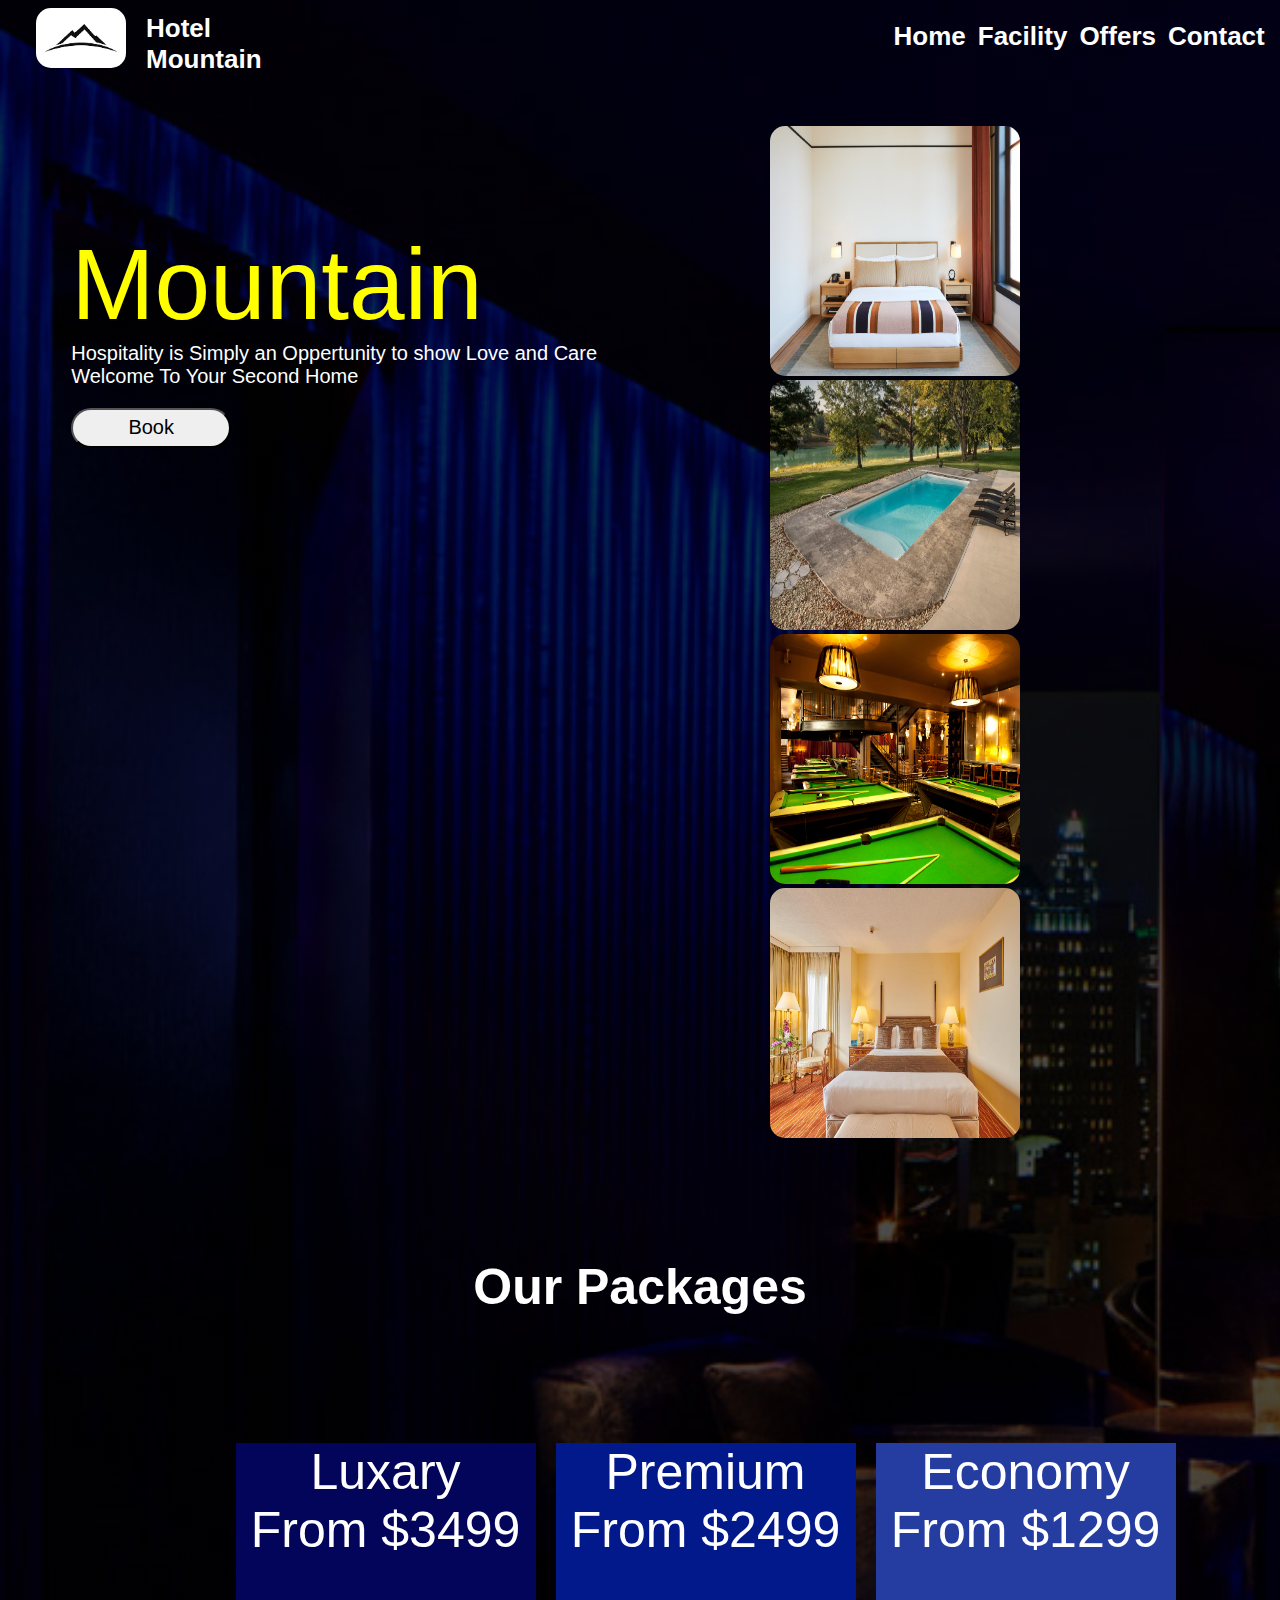
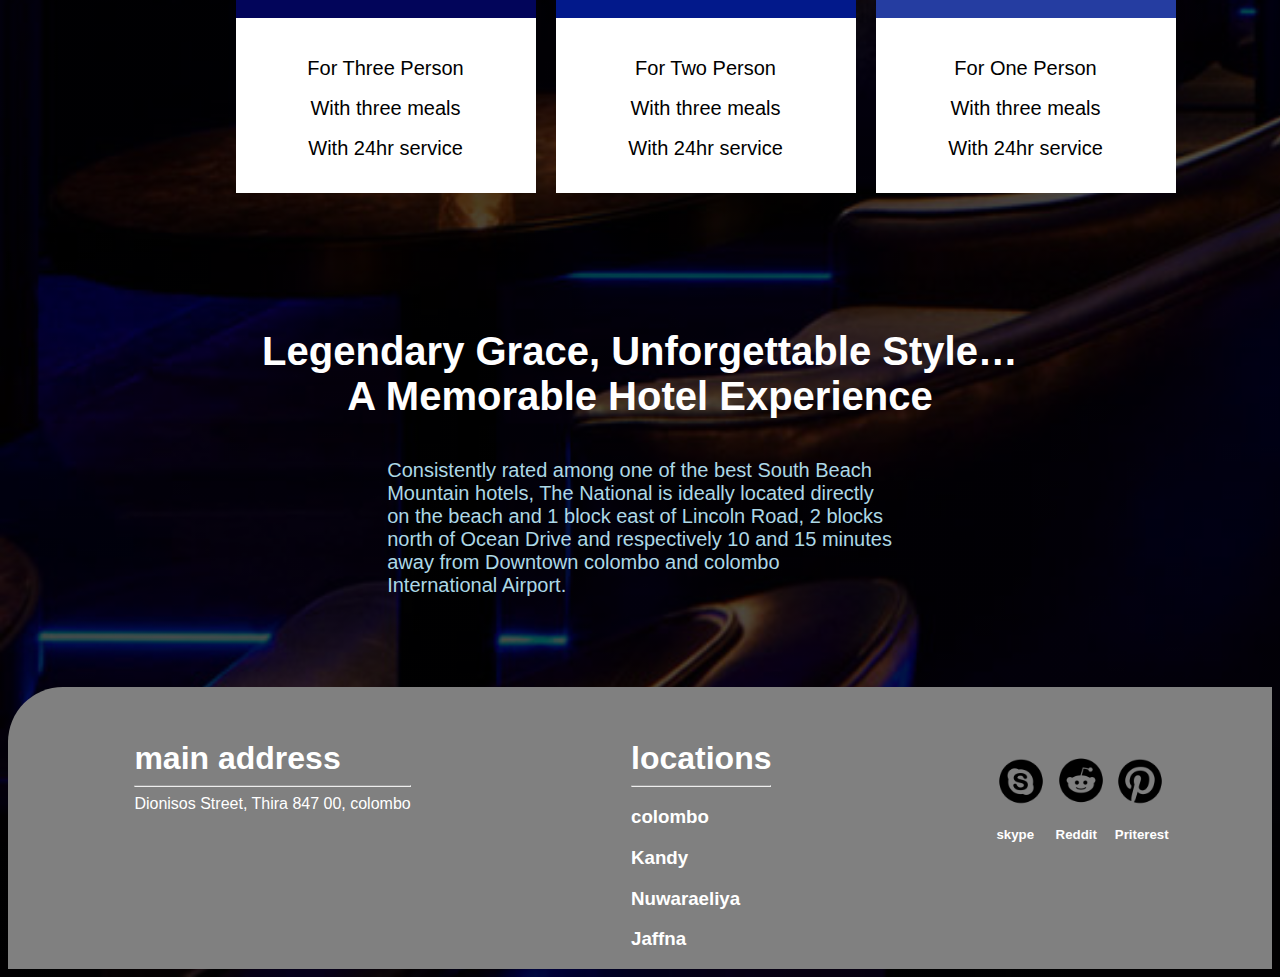
<file: index.html>
<!DOCTYPE html>
<html lang="en">

<head>
    <meta charset="UTF-8">
    <meta http-equiv="X-UA-Compatible" content="IE=edge">
    <meta name="viewport" content="width=device-width, initial-scale=1.0">
    <title>Document</title>
    <link rel="stylesheet" href="index.css">
    <link rel="stylesheet" href="footer.css">
</head>

<body>

    <div class="main">
        <header>
            <div class="set1">
                <div class="logo"><img src="logo.png"></div>
                <div class="name">Hotel<br> Mountain</div>
            </div>
        </header>


        <div class="set2">
            <div class="home"><a href="index.html">Home</a></div>
            <div class="facilities"><a href="facility.html">Facility</a></div>
            <div class="offer"><a href="offers.html">Offers</a></div>
            <div class="contact"><a href="contact.html">Contact</a></div>
        </div>
    </div>

    <div class="main2">
        <div class="de">
            <div class="topic">Mountain</div>
            <div class="details">Hospitality is Simply an Oppertunity to show Love and Care <br>Welcome To Your Second
                Home</div>
            <div class="btn"><button>Book</button></div>
        </div>
        <div class="images">
            <img src="r1.jpg">
            <img src="r2.jpg"><br>
            <img src="r3.jpg">
            <img src="r4.jpg">


        </div>

    </div>
    <h6>Our Packages</h6>
    <div class="middle">
        <div class="card1">
            <div class="half1">
                Luxary<br>From $3499
            </div>
            <div class="detailsp">
                For Three Person<br>With three meals<br>With 24hr service

            </div>

        </div>
        <div class="card2">
            <div class="half2">
                Premium<br>From $2499
            </div>
            <div class="detailsp">
                For Two Person<br>With three meals<br>With 24hr service

            </div>

        </div>
        <div class="card3">
            <div class="half3">
                Economy<br>From $1299
            </div>
            <div class="detailsp">
                For One Person<br>With three meals<br>With 24hr service

            </div>

        </div>



    </div>

    <!-- about part -->
    <!-- <div class="about">
        <div class="box n">
            <h1>Hidden</h1>

        </div> -->
<div class="about">
    <div class="p1">
        <h3 >Legendary Grace, Unforgettable Style…<br>
            A Memorable Hotel Experience</h3>
            


    </div>
    <div class="p2">
        Consistently rated among one of the best South Beach Mountain hotels, The National is ideally located directly on the beach and 1 block east of Lincoln Road, 2 blocks north of Ocean Drive and respectively 10 and 15 minutes away from Downtown colombo and colombo International Airport.

    </div>
</div>





    </div>

    <footer>
        <div class="s1">
            <h5> main address</h5>
            <hr>
            Dionisos Street, Thira 847 00, colombo
        </div>
        <div class="s2">
            <h5>locations</h5>
            <hr>
            <h3>colombo</h3>
            <h3>Kandy</h3>
            <h3>Nuwaraeliya</h3>
            <h3>Jaffna</h3>
        </div>
        <div class="s3">

            <div class="s3-item"> <img src="icon (1).png">
                <h5>skype</h5>
            </div>
            <div class="s3-item"> <img src="icon (2).png">
                <h5>Reddit</h5>
            </div>
            <div class="s3-item"> <img src="icon (3).png">
                <h5>Priterest</h5>
            </div>

        </div>
    </footer>
    <!-- <script>
        const boxes=document.querySelectorAll('.box');
        window.addEventListener('scroll',checkboxes);
        checkboxes();
        function checkboxes(){
            const triggerbottom=window.innerHeight/5*4;

        }
        boxes.forEach(('box')=>{
           
        });
    </script> -->

</body>

</html>
</file>
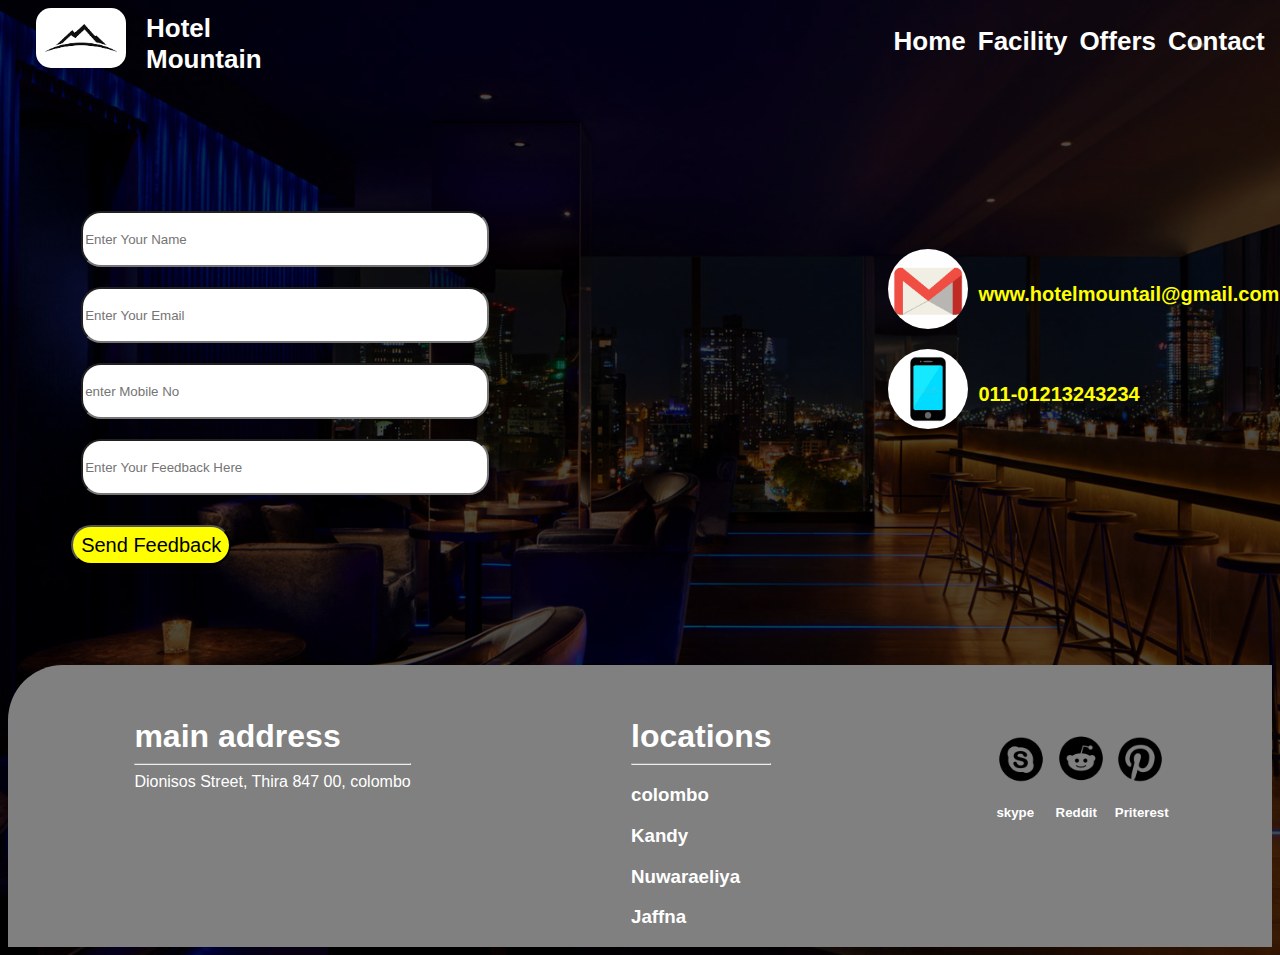
<file: contact.html>
<!DOCTYPE html>
<html lang="en">
<head>
    <meta charset="UTF-8">
    <meta http-equiv="X-UA-Compatible" content="IE=edge">
    <meta name="viewport" content="width=device-width, initial-scale=1.0">
    <title>Document</title>
    <link rel="stylesheet" href="contact.css">
    <link rel="stylesheet" href="footer.css">
</head>
<body>
    
        <div class="main">
            <header>
            <div class="set1">
                <div class="logo"><img src="logo.png"></div>
                <div class="name">Hotel<br> Mountain</div>
            </div>
            </header>
            <div class="set2">
                <div class="home"><a href="index.html">Home</a></div>
                <div class="facilities"><a href="facility.html">Facility</a></div>
                <div class="offer"><a href="offers.html">Offers</a></div>
                <div class="contact"><a href="contact.html">Contact</a></div>
            </div>
        </div>
    
 

    </div>
    <div class="contact">
        <div class="form">
            <form>
                <input type="text" placeholder="Enter Your Name"><br>
                <input type="email" placeholder="Enter Your Email"><br>
                <input type="number" placeholder="enter Mobile No"><br>
                <input type="text" placeholder="Enter Your Feedback Here"><br>
                <button >Send Feedback</button>
            </form>
        </div>
        <div class="vr"></div>
        <div class="numbers">
            <div class="mail"><img src="mail.png"><div class="detai">www.hotelmountail@gmail.com</div></div>
            <div class="mobile"><img src="mobile.jfif"><div class="detai">011-01213243234</div></div>
            
        </div>
    </div>
    <div class="end">

        <footer>
            <div class="s1">
                <h5> main address</h5>
                <hr>
                Dionisos Street, Thira 847 00, colombo
            </div>
            <div class="s2">
                <h5>locations</h5>
                <hr>
                <h3>colombo</h3>
                <h3>Kandy</h3>
                <h3>Nuwaraeliya</h3>
                <h3>Jaffna</h3>
            </div>
            <div class="s3">
    
                <div class="s3-item"> <img src="icon (1).png">
                    <h5>skype</h5>
                </div>
                <div class="s3-item"> <img src="icon (2).png">
                    <h5>Reddit</h5>
                </div>
                <div class="s3-item"> <img src="icon (3).png">
                    <h5>Priterest</h5>
                </div>
    
            </div>
        </footer>
</div>
    
</body>
</html>
</file>
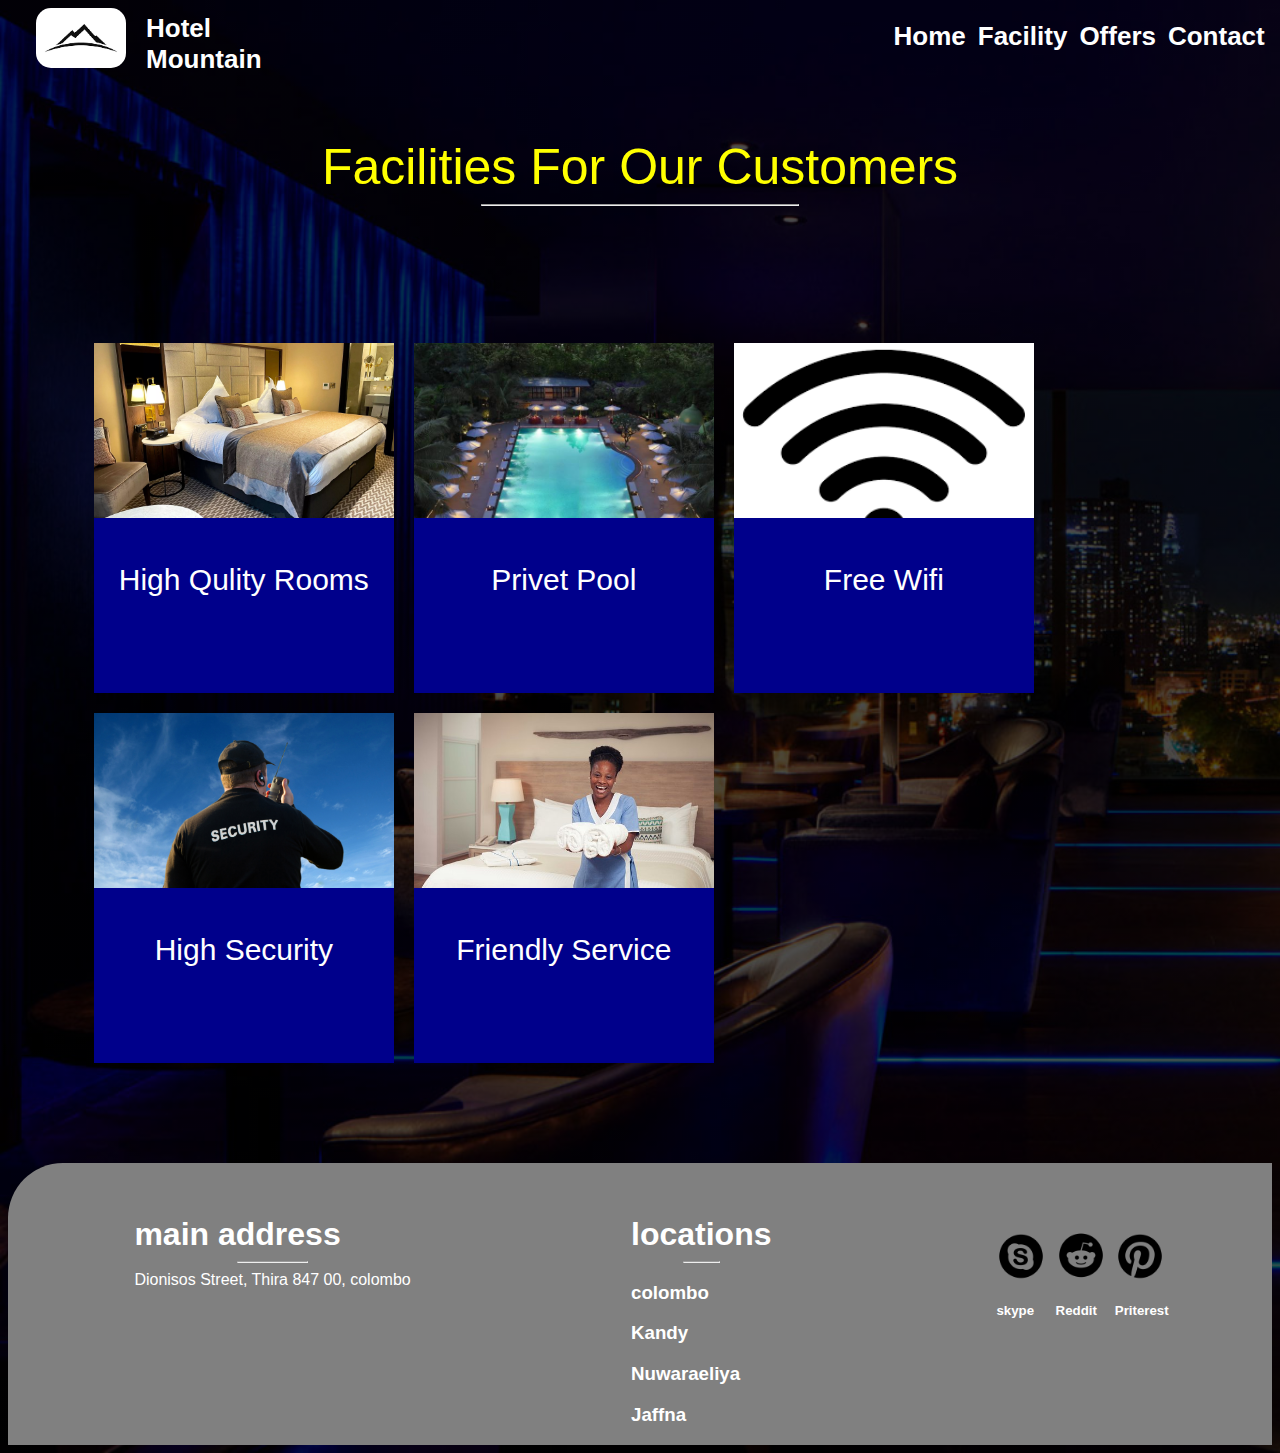
<file: facility.html>
<!DOCTYPE html>
<html lang="en">
<head>
    <meta charset="UTF-8">
    <meta http-equiv="X-UA-Compatible" content="IE=edge">
    <meta name="viewport" content="width=device-width, initial-scale=1.0">
    <title>Document</title>
    <link rel="stylesheet" href="footer.css">
    <link rel="stylesheet" href="facility.css">
 
</head>
<body>
    
        <div class="main">
            <header>
            <div class="set1">
                <div class="logo"><img src="logo.png"></div>
                <div class="name">Hotel<br> Mountain</div>
            </div>
            </header>
            <div class="set2">
                <div class="home"><a href="index.html">Home</a></div>
                <div class="facilities"><a href="facility.html">Facility</a></div>
                <div class="offer"><a href="offers.html">Offers</a></div>
                <div class="contact"><a href="contact.html">Contact</a></div>
            </div>
        </div>
        <div class="topicn">Facilities For Our Customers</div>
        <hr>
    <div class="content">
        <!-- <div class="fac1">
            <div class="img"><img src="f1.jpg"></div><div class="namen"><h2>Luxary Rooms</h2></div>
        </div>
        <div class="fac2">
            <div class="img"><img src="f2.jpg"></div><div class="namen"><h2>Swimming Pool</h2></div>
        </div>
        <div class="fac3">
            <div class="img"><img src="f3.png"></div><div class="namen"><h2>Free Wifi</h2></div>
        </div>
        <div class="fac4">
            <div class="img"><img src="f4.jpg"></div><div class="namen"><h2>High Security</h2></div>
        </div>
        <div class="fac5">
            <div class="img"><img src="f7.jpg"></div><div class="namen"><h2>Friendly Service</h2></div>
        </div> -->
<!-- <div class="topic">Facilities For Our Customers</div> -->


        <div class="fa1">
            <div class="h1"></div>
            <div class="det">High Qulity Rooms</div>
        </div>
        <div class="fa2">
            <div class="h2"></div>
            <div class="det">Privet Pool</div>
        </div>
        <div class="fa3">
            <div class="h3"></div>
            <div class="det">Free Wifi</div>
        </div>
        <div class="fa4">
            <div class="h4"></div>
            <div class="det">High Security</div>
        </div>
        <div class="fa5">
            <div class="h5"></div>
            <div class="det">Friendly Service</div>
        </div>
        

    </div>
 

    </div>
    <div class="end">

        <footer>
            <div class="s1">
                <h5> main address</h5>
                <hr>
                Dionisos Street, Thira 847 00, colombo
            </div>
            <div class="s2">
                <h5>locations</h5>
                <hr>
                <h3>colombo</h3>
                <h3>Kandy</h3>
                <h3>Nuwaraeliya</h3>
                <h3>Jaffna</h3>
            </div>
            <div class="s3">
    
                <div class="s3-item"> <img src="icon (1).png">
                    <h5>skype</h5>
                </div>
                <div class="s3-item"> <img src="icon (2).png">
                    <h5>Reddit</h5>
                </div>
                <div class="s3-item"> <img src="icon (3).png">
                    <h5>Priterest</h5>
                </div>
    
            </div>
        </footer>
</div>
    
</body>
</html>
</file>
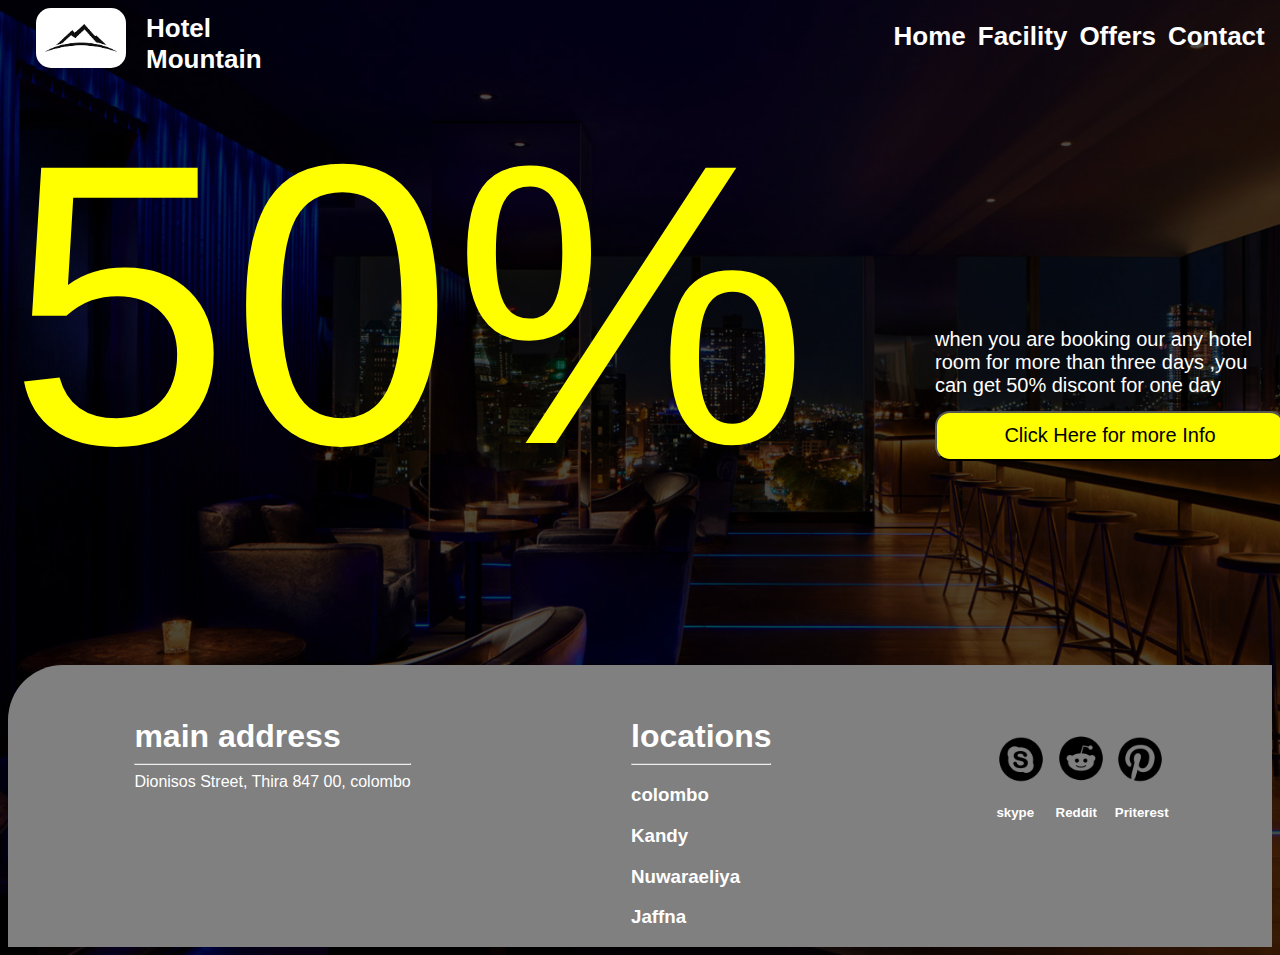
<file: offers.html>
<!DOCTYPE html>
<html lang="en">
<head>
    <meta charset="UTF-8">
    <meta http-equiv="X-UA-Compatible" content="IE=edge">
    <meta name="viewport" content="width=device-width, initial-scale=1.0">
    <title>Document</title>
    <link rel="stylesheet" href="offers.css">
    <link rel="stylesheet" href="footer.css">
</head>
<body>
    
        <div class="main">
            <header>
            <div class="set1">
                <div class="logo"><img src="logo.png"></div>
                <div class="name">Hotel<br> Mountain</div>
            </div>
            </header>
            <div class="set2">
                <div class="home"><a href="index.html">Home</a></div>
                <div class="facilities"><a href="facility.html">Facility</a></div>
                <div class="offer"><a href="offers.html">Offers</a></div>
                <div class="contact"><a href="contact.html">Contact</a></div>
            </div>
        </div>
    
 

    </div>
    
    <div class="content">
        <div class="first">50%</div>
        <div class="mid"></div>
        <div class="second">when you are booking our any hotel room for more than three days ,you can get 50% discont for one day<br><button>Click Here for more Info</button></div>
    </div>
    <div class="end">

        <footer>
            <div class="s1">
                <h5> main address</h5>
                <hr>
                Dionisos Street, Thira 847 00, colombo
            </div>
            <div class="s2">
                <h5>locations</h5>
                <hr>
                <h3>colombo</h3>
                <h3>Kandy</h3>
                <h3>Nuwaraeliya</h3>
                <h3>Jaffna</h3>
            </div>
            <div class="s3">
    
                <div class="s3-item"> <img src="icon (1).png">
                    <h5>skype</h5>
                </div>
                <div class="s3-item"> <img src="icon (2).png">
                    <h5>Reddit</h5>
                </div>
                <div class="s3-item"> <img src="icon (3).png">
                    <h5>Priterest</h5>
                </div>
    
            </div>
        </footer>   
</div>
    
</body>
</html>
</file>
<file: index.css>
.logo img{
    height: 60px;
    width: 90px;
    border-radius: 15px;
}
.set1{
    display: flex;
    padding-left: 28px;

}
body{
    background-image:linear-gradient(rgba(0,0,0,0.7),rgba(0,0,0,0.7)), url(back.jpg);
    
    background-size: cover;
}
.name{
    color: white;
    font-weight: bolder;
    font-family: 'Gill Sans', 'Gill Sans MT', Calibri, 'Trebuchet MS', sans-serif;
    margin-top: 5px;
    margin-left: 20px;
    font-size: 26px;
}
.set2 {
    display: flex;
    color: white;
    font-size: 26px;
    font-weight: bolder;
    margin-top: 18px;
    margin-left: 50%;
   
    


}

a{
    text-decoration: none;
    color: white;
    font-family: 'Gill Sans', 'Gill Sans MT', Calibri, 'Trebuchet MS', sans-serif;
}
.main{
    display: flex;
}
/* .home .facilities .offer .contact{
    margin: 10px;
} */
.set2 div{
    padding-right: 12px;
}
.home{
    font-family: 'Gill Sans', 'Gill Sans MT', Calibri, 'Trebuchet MS', sans-serif;

}
.main2 .de{
    color: white;
    font-family: 'Gill Sans', 'Gill Sans MT', Calibri, 'Trebuchet MS', sans-serif;
    width: 50%;
    height: 70%;
    margin-left: 5%;
    font-size: 20px;
   

}
.topic{
    font-size: 100px;
}
.main2{
    margin-top: 10%;
    display: flex;
    margin-top: 4%;
    
}
button{
    width: 160px;
    height: 40px;
    margin-top: 20px;
    border-radius: 25px;
    font-size: 20px;
}
.topic{
    font-weight: 500;
}
.images img{
    height: 250px;
    width:250px;
    border-radius: 15px;
    transition: transform .2s;
}
.images img:hover{
    transform: scale(1.1);
}
.images {
  margin-left: 70px;
    
}
.de{
    margin-top: 8%;
    
}
/* footer */

/* .s2{
    margin-left: 20%;
}
.s1{
    margin-left: 2%;
} */

.topic{
    color: yellow;
}
.set2{
    margin-top: 1%;
   
    
}
.main{
    display: flex;
}



.middle{
    display: flex;

}
.card1,.card2,.card3{
    height: 350px;
    width: 300px;
    background-color: white;
    margin: 10px;
    /* margin-top: 15%; */
}
.card1{
    margin-left: 18%;
}
.half1{
    height: 50%;
    width: 100%;
    background-color: #02055A;
    color: white;
    font-family: 'Gill Sans', 'Gill Sans MT', Calibri, 'Trebuchet MS', sans-serif;
    font-size: 50px;
    align-items: center;
    text-align: center;
}.half2{
    height: 50%;
    width: 100%;
    background-color: #02198B;
    color: white;
    font-family: 'Gill Sans', 'Gill Sans MT', Calibri, 'Trebuchet MS', sans-serif;
    font-size: 50px;
    align-items: center;
    text-align: center;
}
.half3{
    height: 50%;
    width: 100%;
    background-color: #253da1;
    color: white;
    font-family: 'Gill Sans', 'Gill Sans MT', Calibri, 'Trebuchet MS', sans-serif;
    font-size: 50px;
    align-items: center;
    text-align: center;
}
.detailsp{
    font-family: 'Gill Sans', 'Gill Sans MT', Calibri, 'Trebuchet MS', sans-serif;
    font-size: 20px;
    align-items: center;
    text-align: center;
    margin-top: 10%;
    line-height: 40px;
}
.card1:hover{
    transform: scale(105%);
}
.card2:hover{
    transform: scale(105%);
}
.card3:hover{
    transform: scale(105%);
}
h6{
    color: white;
    font-size: 50px;
    font-family: 'Gill Sans', 'Gill Sans MT', Calibri, 'Trebuchet MS', sans-serif;
    text-align: center;
}
/* .box{
    background-color: aliceblue;
    height: 500px ;
    width: 500px;
    margin-left: 35%;
    transform: translateX(400%);
    transition: transform 0.4s ease;

}
.box .n{
    transform: translateX(0);
} */


.about .p1 h3{
    color: white;
    font-family: 'Gill Sans', 'Gill Sans MT', Calibri, 'Trebuchet MS', sans-serif;
    font-size: 40px;
    text-align: center;
    margin-top: 10%;
    width: 60%;
    margin-left: 20%;
    
}
.p2{
    color: white;
    font-family: 'Gill Sans', 'Gill Sans MT', Calibri, 'Trebuchet MS', sans-serif;
    font-size: 20px;
    font-weight: 100;
    margin-left: 30%;
    margin-right: 30%;
    color: lightblue;
}
</file>
<file: footer.css>
footer{
    color: white;
    background-color:gray;
    font-family: 'Gill Sans', 'Gill Sans MT', Calibri, 'Trebuchet MS', sans-serif;
    display: flex;
    margin-top: 90px;
    border-top-left-radius: 55px;
    justify-content: space-between;
    
    
}
.s1 {
    padding-left: 10%;
    
    
}
.s3{
    padding-right: 10%;
    display: flex;
    padding-top: 5%;
    flex-direction: row;
}


.s3 img{
    height: 50px;
    width: 50px;
    /* margin-left: 800%;
    margin-top: 60%; */
}


.s3-item{
    display: flex;
    flex-direction: column;
    padding: 3%;
}
.s2 h5,.s1 h5{
    font-size: 2rem;
    margin-bottom: 0;
    
}
</file>
<file: contact.css>
.logo img{
    height: 60px;
    width: 90px;
    border-radius: 15px;
}
.set1{
    display: flex;
    padding-left: 28px;

}
body{
    background-image:linear-gradient(rgba(0,0,0,0.7),rgba(0,0,0,0.7)), url(back.jpg);
    
    background-size: cover;
}
.name{
    color: white;
    font-weight: bolder;
    font-family: 'Gill Sans', 'Gill Sans MT', Calibri, 'Trebuchet MS', sans-serif;
    margin-top: 5px;
    margin-left: 20px;
    font-size: 26px;
}
.set2 {
    display: flex;
    color: white;
    font-size: 26px;
    font-weight: bolder;
    margin-top: 18px;
    margin-left: 50%;
   
    


}

a{
    text-decoration: none;
    color: white;
    font-family: 'Gill Sans', 'Gill Sans MT', Calibri, 'Trebuchet MS', sans-serif;
}
.main{
    display: flex;
}
/* .home .facilities .offer .contact{
    margin: 10px;
} */
.set2 div{
    padding-right: 12px;
}
.home{
    font-family: 'Gill Sans', 'Gill Sans MT', Calibri, 'Trebuchet MS', sans-serif;

}
.main2 .de{
    color: white;
    font-family: 'Gill Sans', 'Gill Sans MT', Calibri, 'Trebuchet MS', sans-serif;
    width: 50%;
    height: 70%;
    margin-left: 2%;
    font-size: 20px;
   

}
.topic{
    font-size: 100px;
}
.main2{
    margin-top: 10%;
    display: flex;
    margin-top: 4%;
    
}
button{
    width: 160px;
    height: 40px;
    margin-top: 20px;
    border-radius: 25px;
    font-size: 20px;
    background-color: yellow;
}
.topic{
    font-weight: 500;
}
.images img{
    height: 250px;
    width:250px;
    border-radius: 15px;
    transition: transform .2s;
}
.images img:hover{
    transform: scale(1.1);
}
.images {
  margin-left: 150px;
    
}
.de{
    margin-top: 8%;
    
}
/* footer */

input{
    height: 50px;
    width: 400px;
    border-radius: 20px;
    margin: 10px;
}
.form{
    margin-top: 10%;
    margin-left: 5%;
}
.contact{
    display: flex;
}
.vr{
    width: 1px;
    height: 500px;
    background-color: yellow;
}
.numbers .mail img{
    height: 80px;
    width: 80px;
    border-radius: 40px;
    
}
.numbers .mobile img{
    height: 80px;
    width: 80px;
    border-radius: 40px;
}
.numbers{
    color: white;
    font-family: 'Gill Sans', 'Gill Sans MT', Calibri, 'Trebuchet MS', sans-serif;
    align-items: center;
    margin-top: 13%;
    margin-left: 30%;
    size: 30px;
    
}
.detai{
    padding: 10px;
    margin-top: 6%;
   font-weight: bolder;
   color: yellow;
   font-size: 20px;
    
}
.mail{
    display: flex;
    padding: 10px;
}
.mobile{
    display: flex;
    padding:10px ;
}
</file>
<file: facility.css>
.logo img{
    height: 60px;
    width: 90px;
    border-radius: 15px;
}
.set1{
    display: flex;
    padding-left: 28px;

}
body{
    background-image:linear-gradient(rgba(0,0,0,0.7),rgba(0,0,0,0.7)), url(back.jpg);
    
    background-size: cover;
}
.name{
    color: white;
    font-weight: bolder;
    font-family: 'Gill Sans', 'Gill Sans MT', Calibri, 'Trebuchet MS', sans-serif;
    margin-top: 5px;
    margin-left: 20px;
    font-size: 26px;
}
.set2 {
    display: flex;
    color: white;
    font-size: 26px;
    font-weight: bolder;
    margin-top: 18px;
    margin-left: 50%;
   
    


}

a{
    text-decoration: none;
    color: white;
    font-family: 'Gill Sans', 'Gill Sans MT', Calibri, 'Trebuchet MS', sans-serif;
}
.main{
    display: flex;
}
/* .home .facilities .offer .contact{
    margin: 10px;
} */
.set2 div{
    padding-right: 12px;
}
.home{
    font-family: 'Gill Sans', 'Gill Sans MT', Calibri, 'Trebuchet MS', sans-serif;

}
.main2 .de{
    color: white;
    font-family: 'Gill Sans', 'Gill Sans MT', Calibri, 'Trebuchet MS', sans-serif;
    width: 50%;
    height: 70%;
    margin-left: 2%;
    font-size: 20px;
   

}
.topic{
    font-size: 100px;
}
.main2{
    margin-top: 10%;
    display: flex;
    margin-top: 4%;
    
}
button{
    width: 160px;
    height: 40px;
    margin-top: 20px;
    border-radius: 25px;
    font-size: 20px;
}
.topic{
    font-weight: 500;
}
.images img{
    height: 250px;
    width:250px;
    border-radius: 15px;
    transition: transform .2s;
}
.images img:hover{
    transform: scale(1.1);
}
.images {
  margin-left: 150px;
    
}
.de{
    margin-top: 8%;
    
}
/* footer */


img{
    height: 200px;
    width: 200px;
    border-radius: 20px;
}
.fac1 {
    display: flex;
    margin: 50px;
    border: 2px solid yellow;
    border-radius: 15px;
    width: 40%;
    
   
    

}

.fac2 {
    display: flex;
    margin: 50px;
    border: 2px solid yellow;
    border-radius: 15px;
    width: 40%;
    
    

}
.fac3 {
    display: flex;
    margin: 50px;
    border: 2px solid yellow;
    border-radius: 15px;
    width: 40%;
    
    

}
.fac4 {
    display: flex;
    margin: 50px;
    border: 2px solid yellow;
    border-radius: 15px;
    width: 40%;
    

}
.fac5 {
    display: flex;
    margin: 50px;
    border: 2px solid yellow;
    border-radius: 15px;
    width: 40%;
    
    

}
.namen{
    
    color: white;
    font-weight: bolder;
    font-family: 'Gill Sans', 'Gill Sans MT', Calibri, 'Trebuchet MS', sans-serif;
    margin-top: 5px;
    margin-left: 20px;
    font-size: 26px;
}
.content{
    display: flex;
    flex-wrap: wrap;
}
.fac1:hover{
    background-color: yellow;
    color:bl;
}
.fac2:hover{
    background-color: yellow;
    color:bl;
}
.fac3:hover{
    background-color: yellow;
    color:bl;
}
.fac4:hover{
    background-color: yellow;
    color:bl;
}
.fac5:hover{
    background-color: yellow;
    color:bl;
}
.set2{
    margin-top: 1%;
   
    
}
.main{
    display: flex;
}
.fa1,.fa2,.fa3,.fa4,.fa5{
    height: 350px;
    width: 300px;
    background-color:darkblue;
    margin: 10px;
    /* margin-top: 15%; */
}
.content{
    margin-top: 10%;
    margin-left: 6%;
}
.h1,.h2,.h3,.h4,.h5{
    width: 100%;
    height: 50%;

}
.h1{
    background-image: url(f1.jpg);
    background-size: cover;
}
.h2{
    background-image: url(f2.jpg);
    background-size: cover;
}
.h3{
    background-image: url(f3.png);
    background-size: cover;
}
.h4{
    background-image: url(f4.jpg);
    background-size: cover;
}
.h5{
    background-image: url(f7.jpg);
    background-size: cover;
}
.det{
    font-family: 'Gill Sans', 'Gill Sans MT', Calibri, 'Trebuchet MS', sans-serif;
    font-size: 30px;
    text-align: center;
    align-items: center;
    padding-top: 15%;
    color: white;
    

}
.fa1:hover{
    transform: scale(105%);
}
.fa2:hover{
    transform: scale(105%);
}
.fa3:hover{
    transform: scale(105%);
}
.fa4:hover{
    transform: scale(105%);
}
.fa5:hover{
    transform: scale(105%);
}
.topicn{
    color: white;
    font-family: 'Gill Sans', 'Gill Sans MT', Calibri, 'Trebuchet MS', sans-serif;
    font-size: 50px;
    text-align: center;
    margin-top:5%;
    color: yellow;
}
hr{
    width: 25%;
}
</file>
<file: offers.css>
.logo img{
    height: 60px;
    width: 90px;
    border-radius: 15px;
}
.set1{
    display: flex;
    padding-left: 28px;

}
body{
    background-image:linear-gradient(rgba(0,0,0,0.7),rgba(0,0,0,0.7)), url(back.jpg);
    
    background-size: cover;
}
.name{
    color: white;
    font-weight: bolder;
    font-family: 'Gill Sans', 'Gill Sans MT', Calibri, 'Trebuchet MS', sans-serif;
    margin-top: 5px;
    margin-left: 20px;
    font-size: 26px;
}
.set2 {
    display: flex;
    color: white;
    font-size: 26px;
    font-weight: bolder;
    margin-top: 18px;
    margin-left: 50%;
   
    


}

a{
    text-decoration: none;
    color: white;
    font-family: 'Gill Sans', 'Gill Sans MT', Calibri, 'Trebuchet MS', sans-serif;
}
.main{
    display: flex;
}
/* .home .facilities .offer .contact{
    margin: 10px;
} */
.set2 div{
    padding-right: 12px;
}
.home{
    font-family: 'Gill Sans', 'Gill Sans MT', Calibri, 'Trebuchet MS', sans-serif;

}
.main2 .de{
    color: white;
    font-family: 'Gill Sans', 'Gill Sans MT', Calibri, 'Trebuchet MS', sans-serif;
    width: 50%;
    height: 70%;
    margin-left: 2%;
    font-size: 20px;
   

}
.topic{
    font-size: 100px;
}
.main2{
    margin-top: 10%;
    display: flex;
    margin-top: 4%;
    
}

.topic{
    font-weight: 500;
}
.images img{
    height: 250px;
    width:250px;
    border-radius: 15px;
    transition: transform .2s;
}
.images img:hover{
    transform: scale(1.1);
}
.images {
  margin-left: 150px;
    
}
.de{
    margin-top: 8%;
    
}
/* footer */

.first{
    color: yellow;
    font-family: 'Gill Sans', 'Gill Sans MT', Calibri, 'Trebuchet MS', sans-serif;
    font-size: 400px;
    
}
.second{
    color:white;
    font-family: 'Gill Sans', 'Gill Sans MT', Calibri, 'Trebuchet MS', sans-serif;
    font-size: 20px;
    width: 30%;
    margin-top: 20%;
    margin-left: 10%;
}
.content{
    display: flex;
}
.mid{
    width: 1px;
    height: 500px;
    background-color: yellow;
}
button{
    height: 50px;
    width: 350px;
    font-size: 20px;
    background-color: yellow;
    
    border-radius: 15px;
    margin-top: 4%;
}
.set2{
    margin-top: 1%;
   
    
}
.main{
    display: flex;
}
</file>
